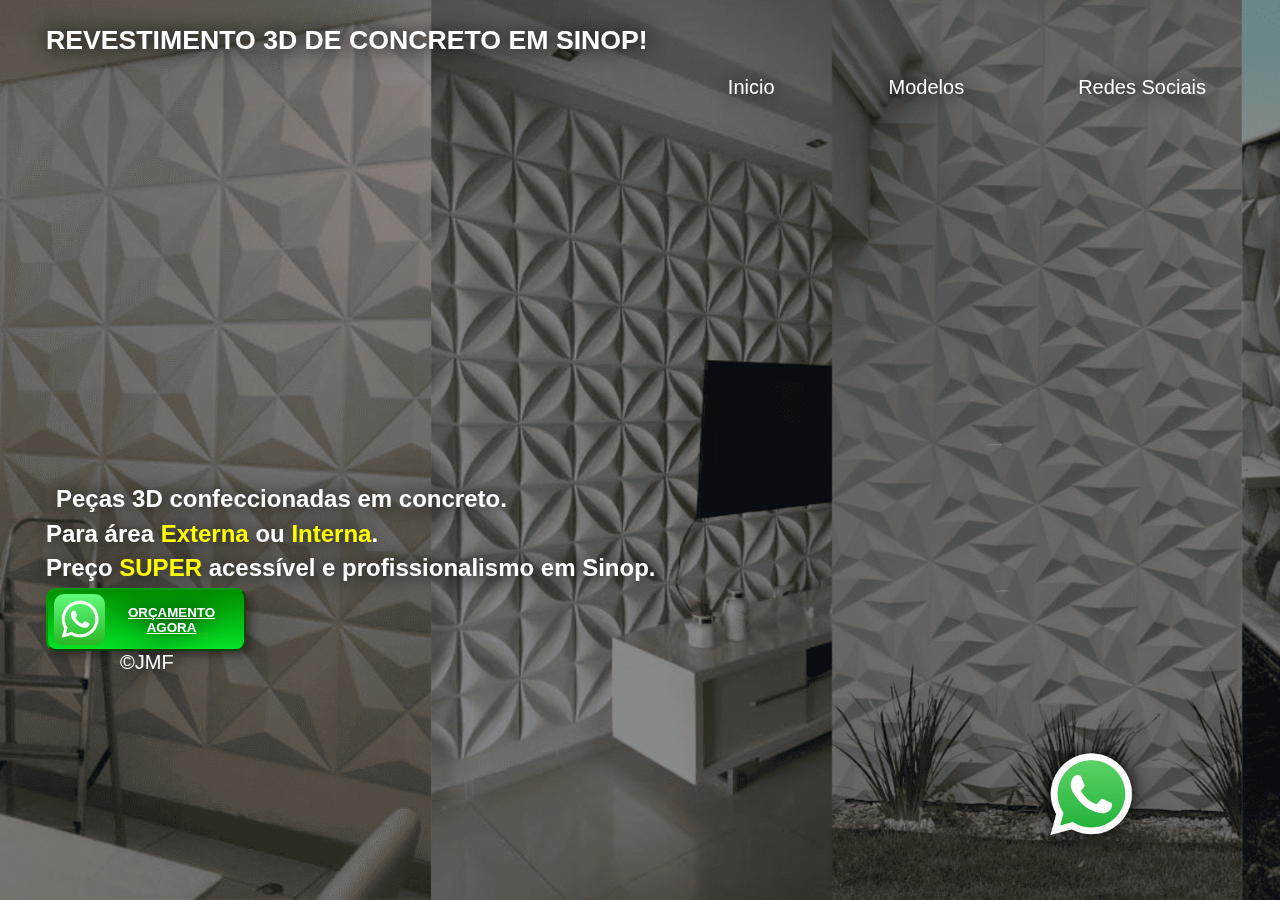
<file: sitedevenda3d/index.html>
<html>
    <head>
        <meta name="viewport" content="width=device-width, initial-scale=1"/>
        <link rel="stylesheet" href="style.css">
        <title>JMF</title>
        <meta charset="utf-8"/>
    </head>

    <body>
        <h1><b>REVESTIMENTO 3D DE CONCRETO EM SINOP!</b></h1>


    <div id="navegação">
        <nav>
            <a id="barra" href="index.html">Inicio</a>
            <a id="barra" href="./modelos.html">Modelos</a>
            <a id="barra" href="./redessociais.html">Redes Sociais</a>
        </nav>
    </div>




        <h2 id="primeiroparagrafo">Peças 3D confeccionadas em concreto.</h2>

        <h2>Para área <span class="destaque">Externa</span> ou <span class="destaque">Interna</span>.</h2>

        <h2>Preço <span class="destaque">SUPER</span> acessível e profissionalismo em Sinop.</h2>

        <button><img src="whatsapp.png" id="whatsapp"/><a href="https://wa.me/556692150638?text=Ol%C3%A1,%20tudo%20bem?%20Vi%20um%20an%C3%BAncio%20sobre%20revestimento%20em%203D,%20gostaria%20de%20fazer%20um%20or%C3%A7amento!"><b>ORÇAMENTO AGORA</b></a></button>

        <a id="contact" href="https://wa.me/556692150638?text=Ol%C3%A1,%20tudo%20bem?%20Vi%20um%20an%C3%BAncio%20sobre%20revestimento%20em%203D,%20gostaria%20de%20fazer%20um%20or%C3%A7amento!"><img id="contato" src="WhatsApp-Logo.png"/></a>

        <p id="copy">&copy;JMF</p>
    </body>
</html>
</file>
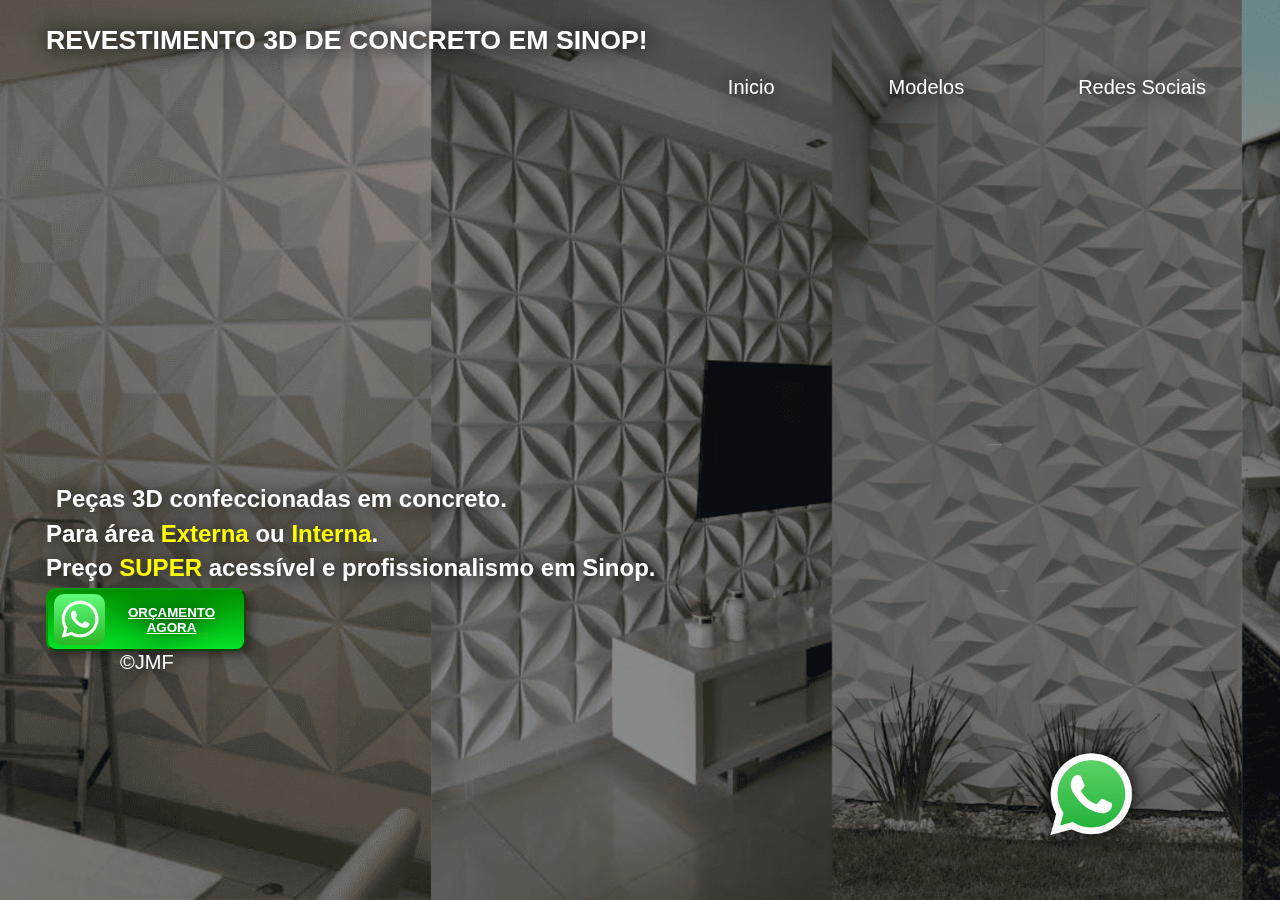
<file: sitedevenda3d/JMF Revestimentos.html>
<html>
    <head>
        <meta name="viewport" content="width=device-width, initial-scale=1"/>
        <link rel="stylesheet" href="style.css">
        <title>JMF</title>
    </head>

    <body>
        <h1><b>REVESTIMENTO 3D DE CONCRETO EM SINOP!</b></h1>


    <div id="navegação">
        <nav>
            <a id="barra" href="file:///C:/Users/J%C3%BAlio/Documents/GitHub/JMF/sitedevenda3d/JMF%20Revestimentos.html">Inicio</a>
            <a id="barra" href="file:///C:/Users/J%C3%BAlio/Documents/GitHub/JMF/sitedevenda3d/modelos.html">Modelos</a>
            <a id="barra" href="file:///C:/Users/J%C3%BAlio/Documents/GitHub/JMF/sitedevenda3d/redessociais.html">Redes Sociais</a>
        </nav>
    </div>




        <h2 id="primeiroparagrafo">Peças 3D confeccionadas em concreto.</h2>

        <h2>Para área <span class="destaque">Externa</span> ou <span class="destaque">Interna</span>.</h2>

        <h2>Preço <span class="destaque">SUPER</span> acessível e profissionalismo em Sinop.</h2>

        <button><img src="whatsapp.png" id="whatsapp"/><a href="https://wa.me/556692150638?text=Ol%C3%A1,%20tudo%20bem?%20Vi%20um%20an%C3%BAncio%20sobre%20revestimento%20em%203D,%20gostaria%20de%20fazer%20um%20or%C3%A7amento!"><b>ORÇAMENTO AGORA</b></a></button>

        <a id="contact" href="https://wa.me/556692150638?text=Ol%C3%A1,%20tudo%20bem?%20Vi%20um%20an%C3%BAncio%20sobre%20revestimento%20em%203D,%20gostaria%20de%20fazer%20um%20or%C3%A7amento!"><img id="contato" src="WhatsApp-Logo.png"/></a>

        <p id="copy">&copy;JMF</p>
    </body>
</html>
</file>
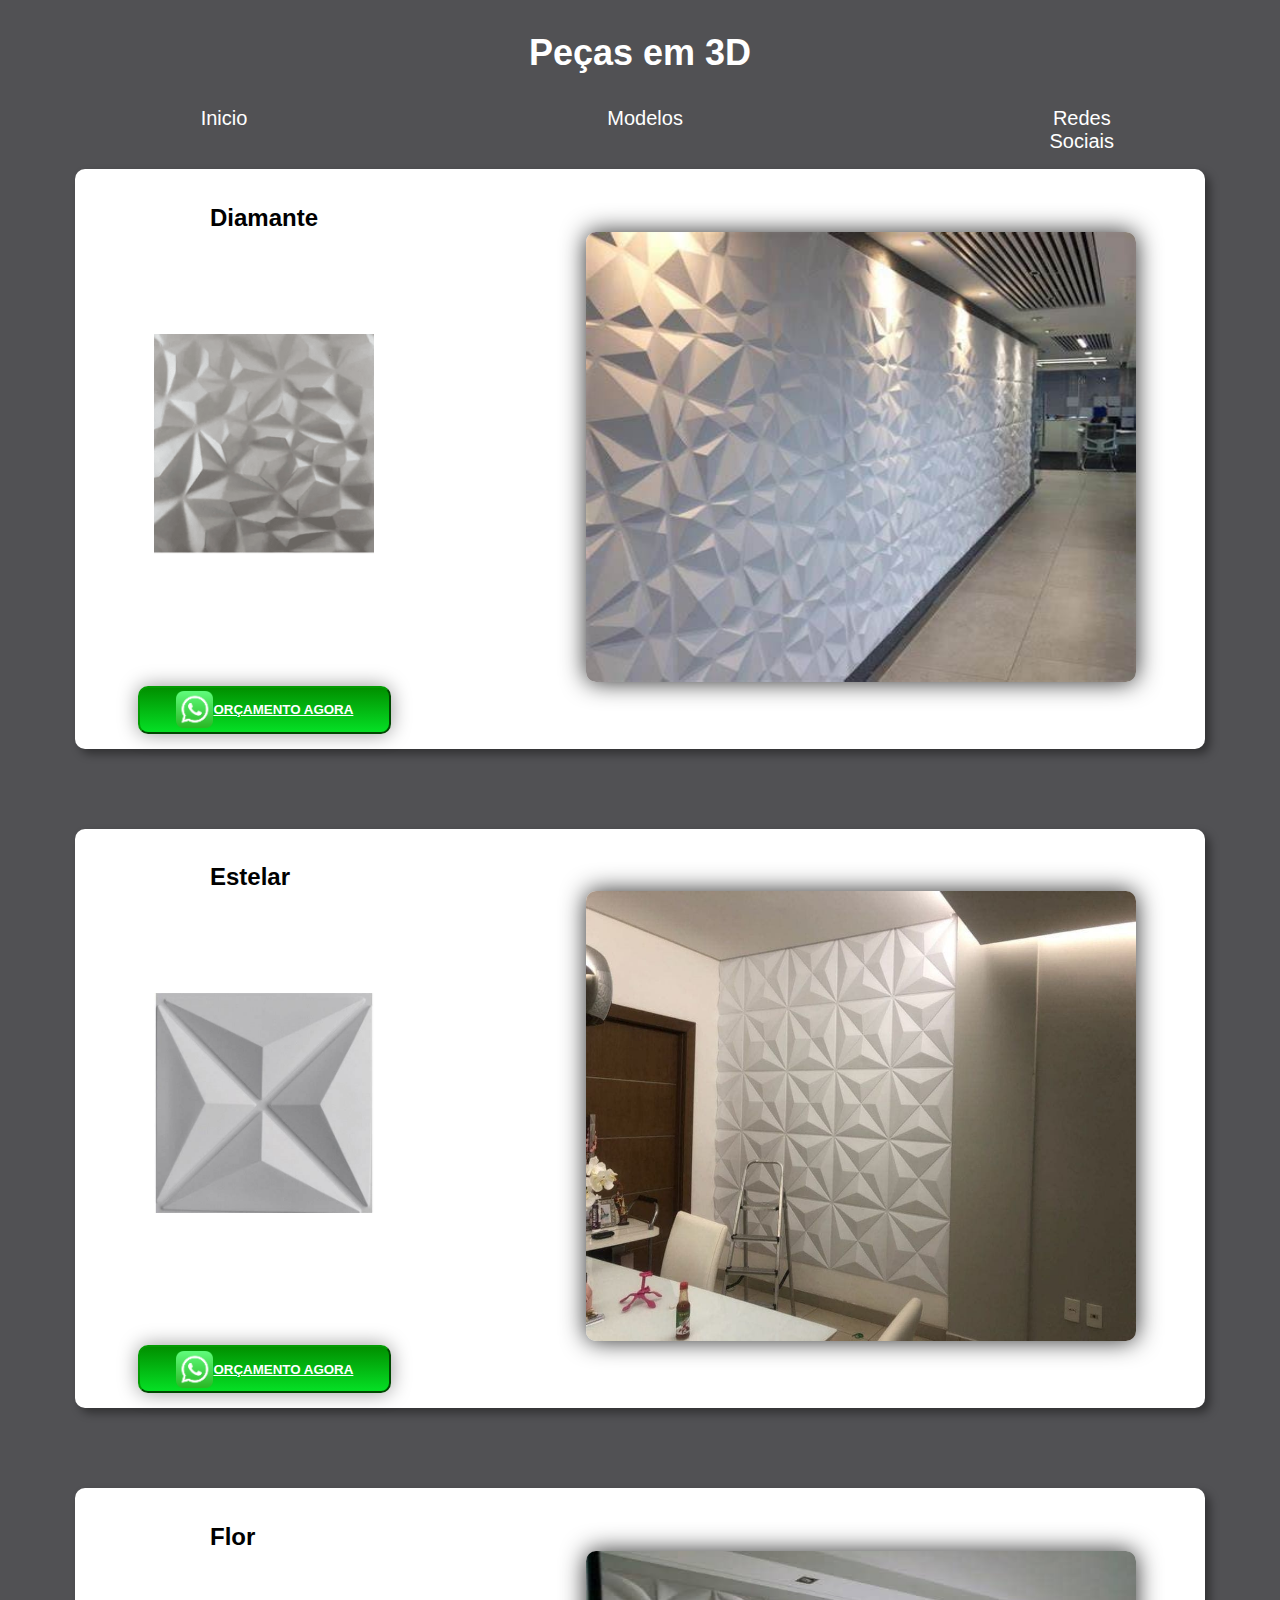
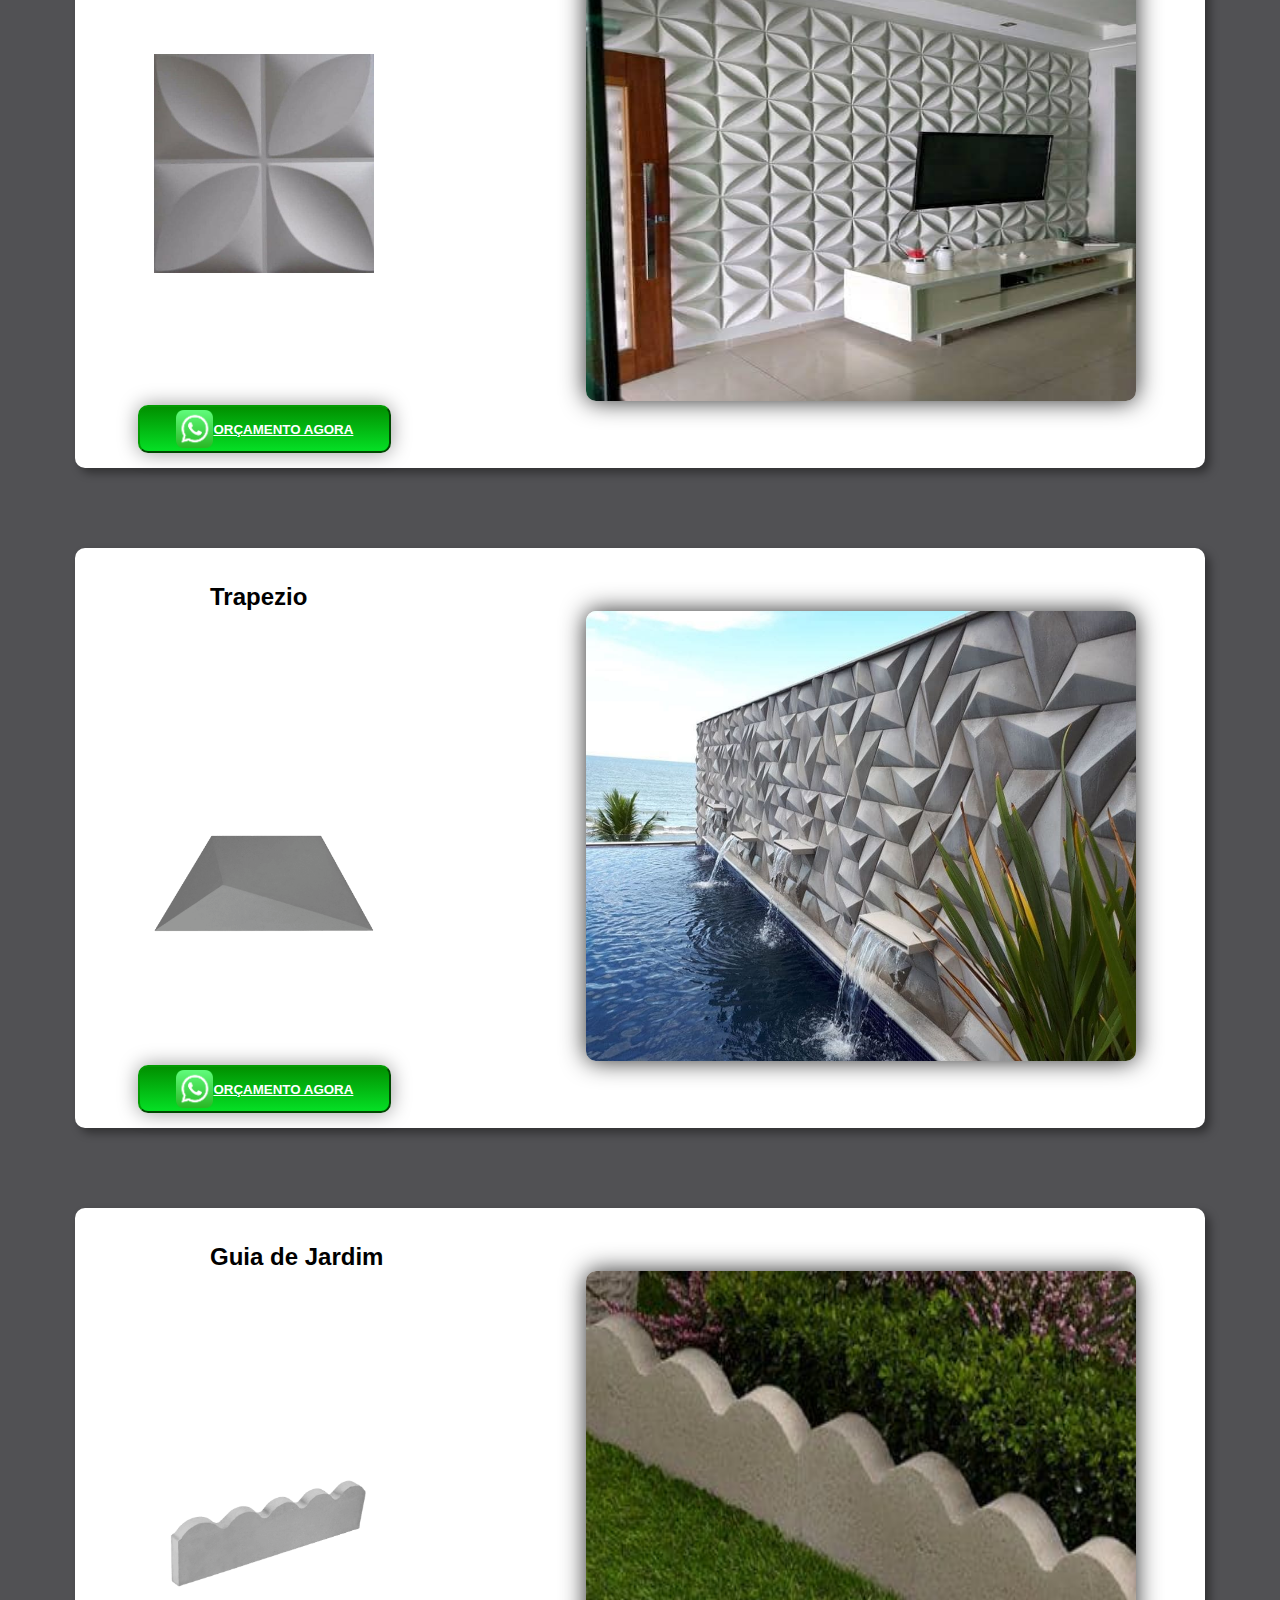
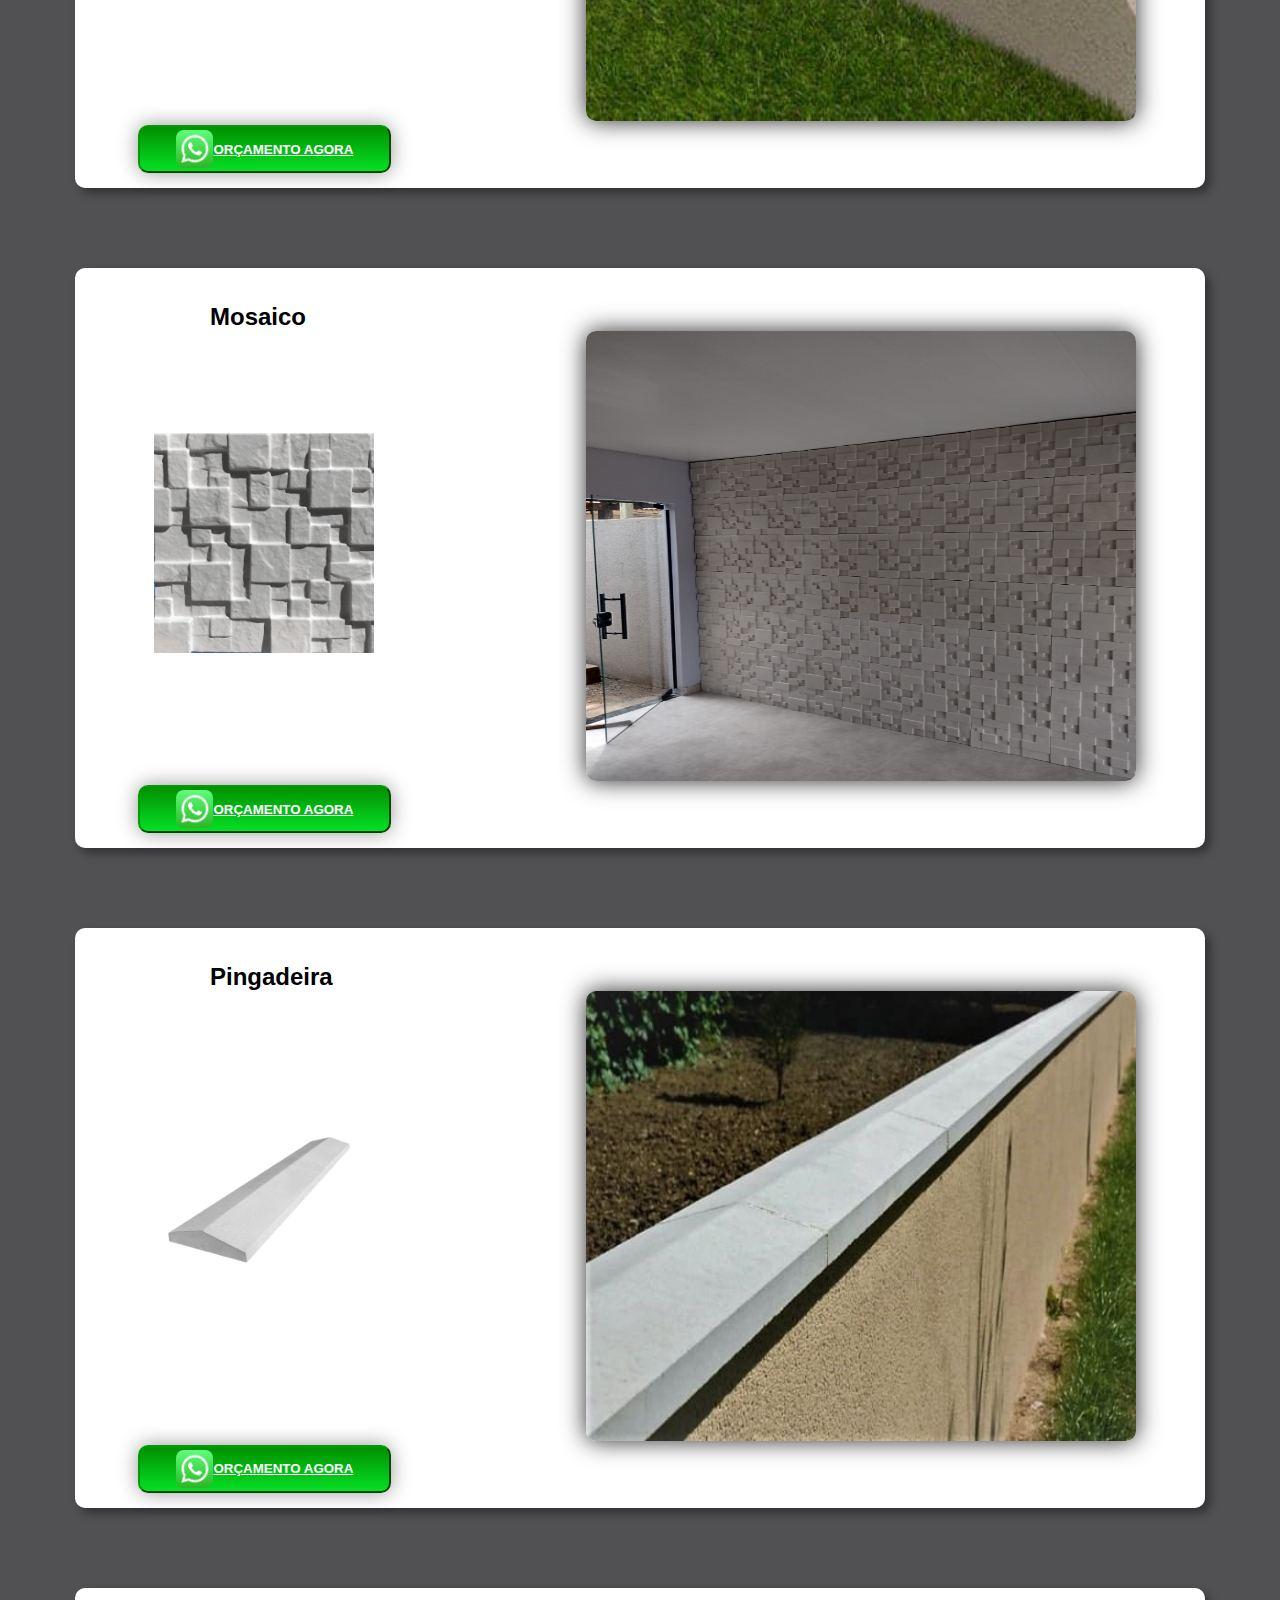
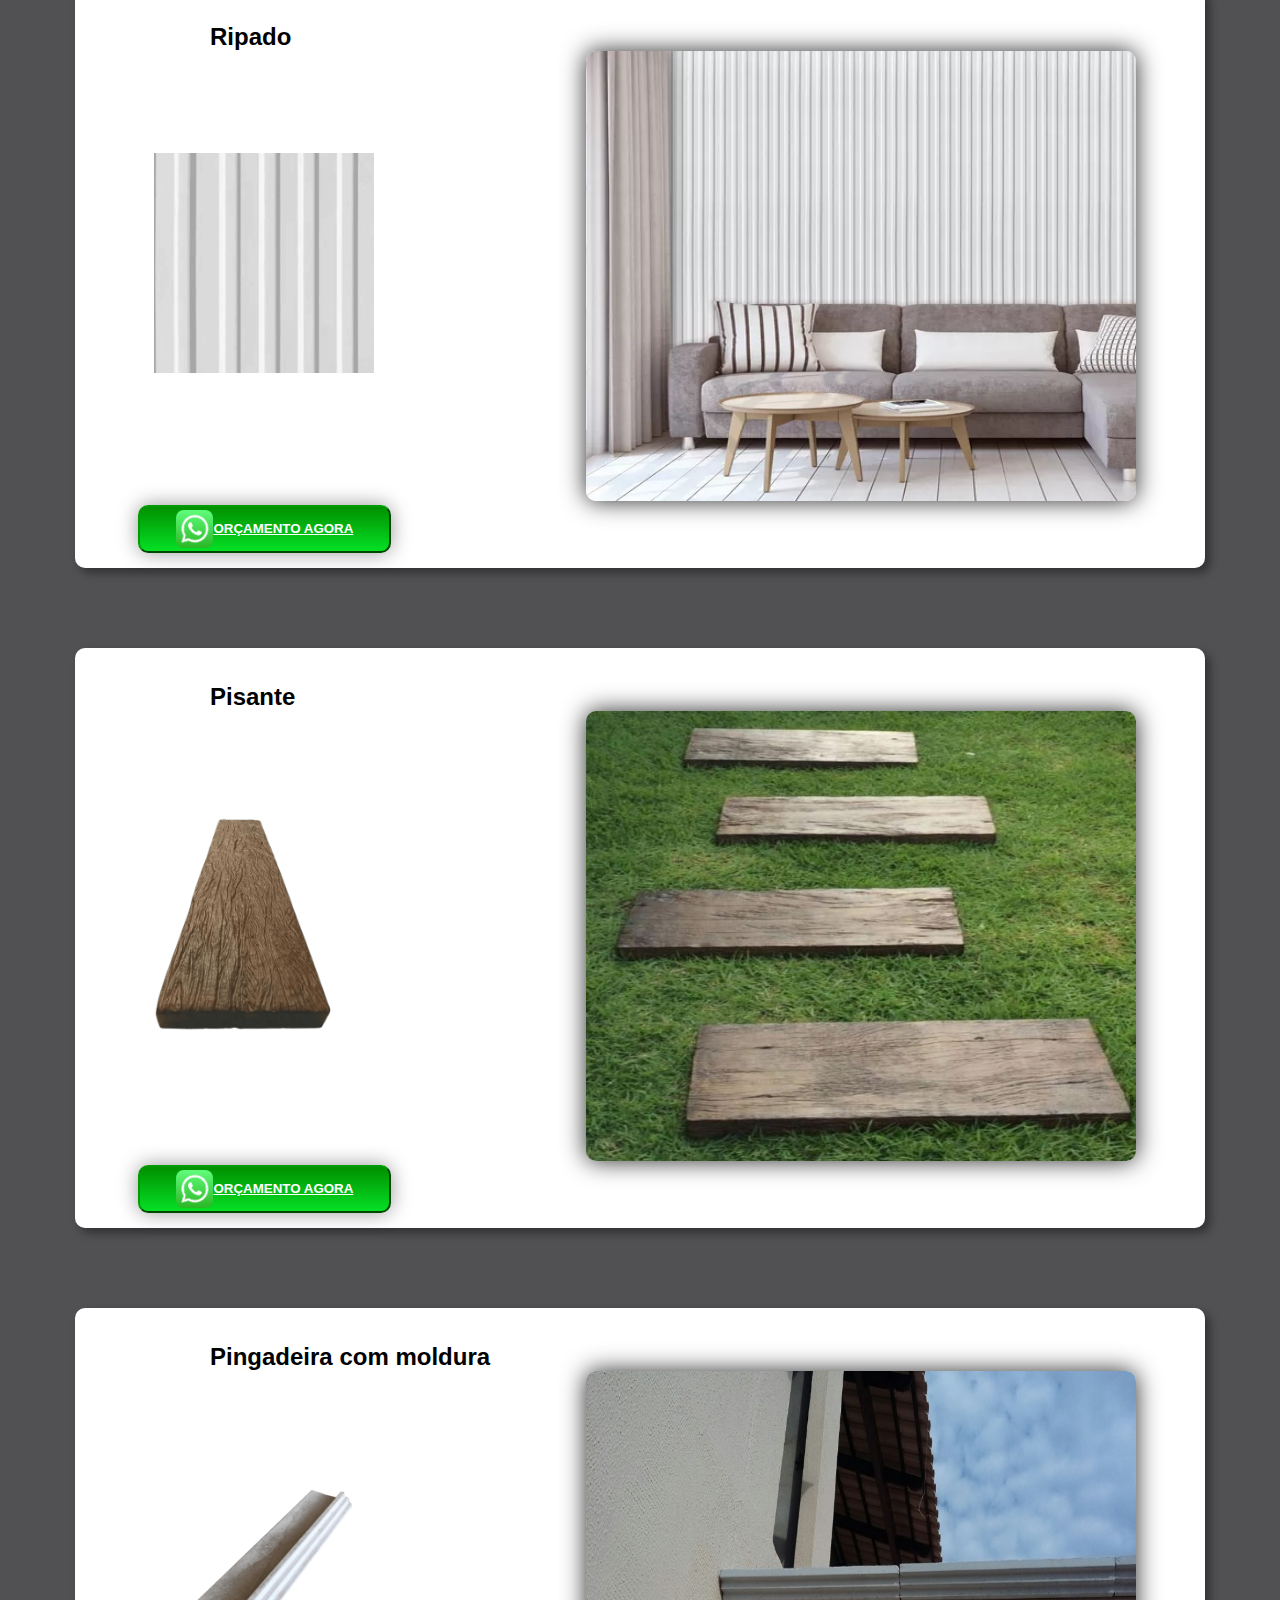
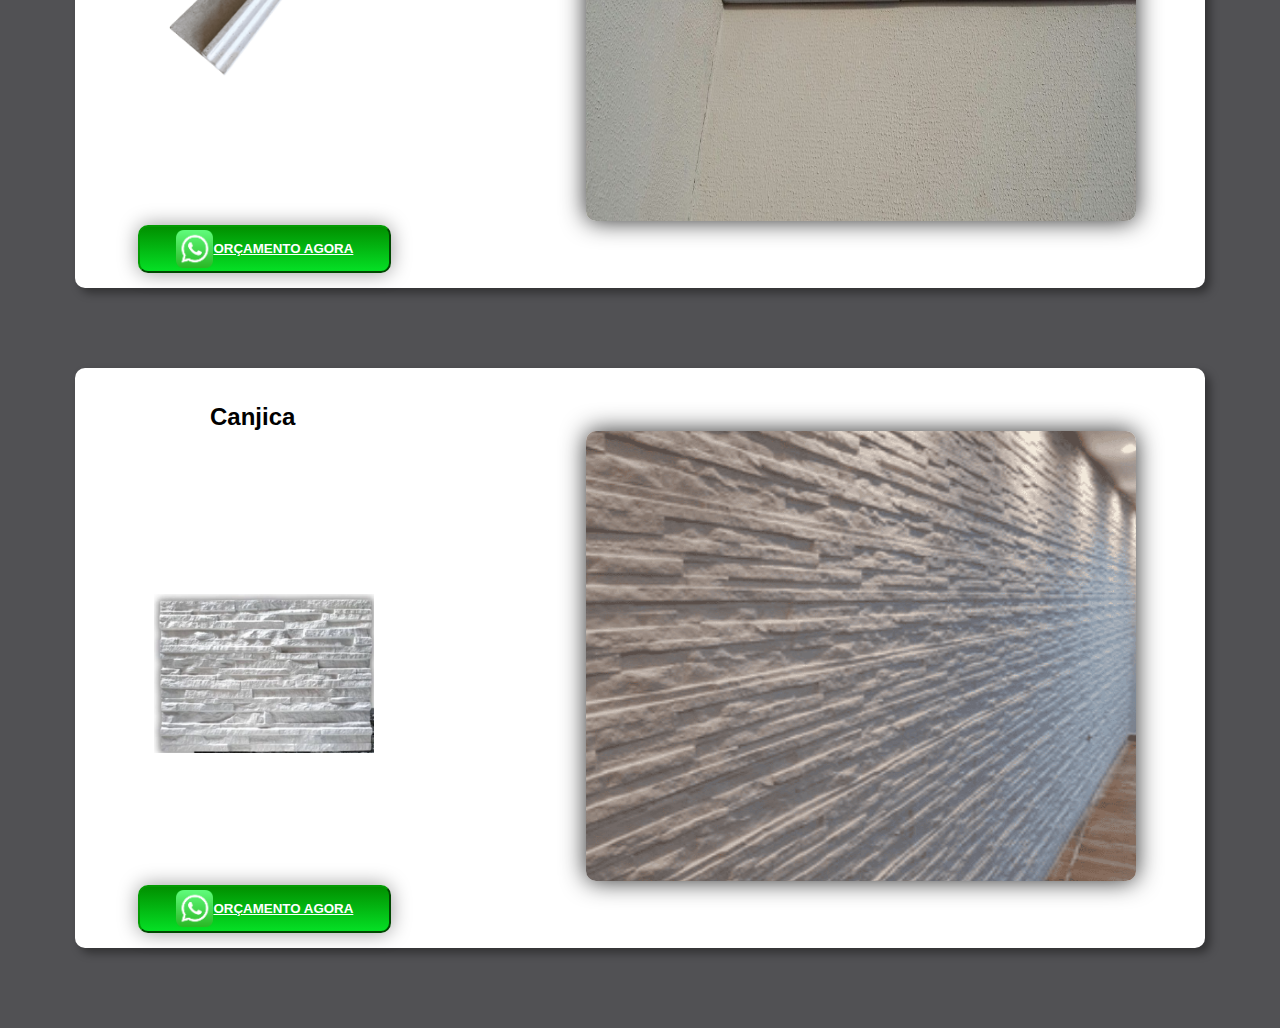
<file: sitedevenda3d/modelos.html>
<html>
    <head>
        <meta name="viewport" content="width=device-width, initial-scale=1"/>
        <link rel="stylesheet" href="modelos.css">
        <meta charset="utf-8"/>
    </head>

    <body>
        <h1>Peças em 3D</h1>
        <nav id="navegação">
            <a id="barra" href="./index.html">Inicio</a>
            <a id="barra" href="./modelos.html">Modelos</a>
            <a id="barra" href="./redessociais.html">Redes Sociais</a>
        </nav>

        <section>
            
                <div id="diamante">
                    <h2>Diamante</h2>
                    <img id="formas" src="diamanteforma.png"/>
                    <img id="peças" src="peçadiamante.jpg"/>
                    <button><img src="whatsapp.png" id="whatsapp"/><a href="https://wa.me/556692150638?text=Ol%C3%A1,%20tudo%20bem?%20Vi%20um%20an%C3%BAncio%20sobre%20revestimento%20em%203D,%20gostaria%20de%20fazer%20um%20or%C3%A7amento!"><b>ORÇAMENTO AGORA</b></a></button>
                </div>
            
                <div id="estelar">
                    <h2>Estelar</h2>
                    <img id="formas" src="estelarforma.jpg"/>
                    <img id="peças" src="peçaestelar.jpeg"/>
                    <button><img src="whatsapp.png" id="whatsapp"/><a href="https://wa.me/556692150638?text=Ol%C3%A1,%20tudo%20bem?%20Vi%20um%20an%C3%BAncio%20sobre%20revestimento%20em%203D,%20gostaria%20de%20fazer%20um%20or%C3%A7amento!"><b>ORÇAMENTO AGORA</b></a></button>
                </div>

                <div id="flor">
                    <h2>Flor</h2>
                    <img id="formas" src="florforma.jpg"/>
                    <img id="peças" src="peçaflor.jpeg"/>
                    <button><img src="whatsapp.png" id="whatsapp"/><a href="https://wa.me/556692150638?text=Ol%C3%A1,%20tudo%20bem?%20Vi%20um%20an%C3%BAncio%20sobre%20revestimento%20em%203D,%20gostaria%20de%20fazer%20um%20or%C3%A7amento!"><b>ORÇAMENTO AGORA</b></a></button>

                </div>

            <div id="trapezio">
                <h2>Trapezio</h2>
                <img id="formas" src="trapezioforma.png"/>
                <img id="peças" src="peçacatavento.jpg"/>
                <button><img src="whatsapp.png" id="whatsapp"/><a href="https://wa.me/556692150638?text=Ol%C3%A1,%20tudo%20bem?%20Vi%20um%20an%C3%BAncio%20sobre%20revestimento%20em%203D,%20gostaria%20de%20fazer%20um%20or%C3%A7amento!"><b>ORÇAMENTO AGORA</b></a></button>

            </div>

            <div id="guiadejardim">
                <h2>Guia de Jardim</h2>
                <img id="formas" src="guiadejardimforma.png"/>
                <img id="peças" src="peçaguiadejardim.jpg"/>
                <button><img src="whatsapp.png" id="whatsapp"/><a href="https://wa.me/556692150638?text=Ol%C3%A1,%20tudo%20bem?%20Vi%20um%20an%C3%BAncio%20sobre%20revestimento%20em%203D,%20gostaria%20de%20fazer%20um%20or%C3%A7amento!"><b>ORÇAMENTO AGORA</b></a></button>

            </div>

            <div id="mosaico">
                <h2>Mosaico</h2>
                <img id="formas" src="mosaicoforma.png"/>
                <img id="peças" src="peçamosaico.jpeg"/>
                <button><img src="whatsapp.png" id="whatsapp"/><a href="https://wa.me/556692150638?text=Ol%C3%A1,%20tudo%20bem?%20Vi%20um%20an%C3%BAncio%20sobre%20revestimento%20em%203D,%20gostaria%20de%20fazer%20um%20or%C3%A7amento!"><b>ORÇAMENTO AGORA</b></a></button>

            </div>

            <div id="pingadeira">
                <h2>Pingadeira</h2>
                <img id="formas" src="pingadeiraforma.png"/>
                <img id="peças" src="peçapingadeira.jpg"/>
                <button><img src="whatsapp.png" id="whatsapp"/><a href="https://wa.me/556692150638?text=Ol%C3%A1,%20tudo%20bem?%20Vi%20um%20an%C3%BAncio%20sobre%20revestimento%20em%203D,%20gostaria%20de%20fazer%20um%20or%C3%A7amento!"><b>ORÇAMENTO AGORA</b></a></button>

            </div>

            <div id="ripado">
                <h2>Ripado</h2>
                <img id="formas" src="ripadoforma.png"/>
                <img id="peças" src="peçaripado.webp"/>
                <button><img src="whatsapp.png" id="whatsapp"/><a href="https://wa.me/556692150638?text=Ol%C3%A1,%20tudo%20bem?%20Vi%20um%20an%C3%BAncio%20sobre%20revestimento%20em%203D,%20gostaria%20de%20fazer%20um%20or%C3%A7amento!"><b>ORÇAMENTO AGORA</b></a></button>

            </div>

            <div id="pisante">
                <h2>Pisante</h2>
                <img id="formas" src="pisanteforma.png"/>
                <img id="peças" src="peçapisante.jpg"/>
                <button><img src="whatsapp.png" id="whatsapp"/><a href="https://wa.me/556692150638?text=Ol%C3%A1,%20tudo%20bem?%20Vi%20um%20an%C3%BAncio%20sobre%20revestimento%20em%203D,%20gostaria%20de%20fazer%20um%20or%C3%A7amento!"><b>ORÇAMENTO AGORA</b></a></button>
            </div>

            <div id="moldura">
                <h2>Pingadeira com moldura</h2>
                <img id="formas" src="pingadeiracommolduraforma.png"/>
                <img id="peças" src="peçapingadeiracommoldura.jpg"/>
                <button><img src="whatsapp.png" id="whatsapp"/><a href="https://wa.me/556692150638?text=Ol%C3%A1,%20tudo%20bem?%20Vi%20um%20an%C3%BAncio%20sobre%20revestimento%20em%203D,%20gostaria%20de%20fazer%20um%20or%C3%A7amento!"><b>ORÇAMENTO AGORA</b></a></button>
            
            </div>

            <div id="canjica">
                <h2>Canjica</h2>
                <img id="formas" src="canjicaforma.webp"/>
                <img id="peças" src="peçacanjica.png"/>
                <button><img src="whatsapp.png" id="whatsapp"/><a href="https://wa.me/556692150638?text=Ol%C3%A1,%20tudo%20bem?%20Vi%20um%20an%C3%BAncio%20sobre%20revestimento%20em%203D,%20gostaria%20de%20fazer%20um%20or%C3%A7amento!"><b>ORÇAMENTO AGORA</b></a></button>
            </div>   
   
        </section>
    </body>
</html>
</file>
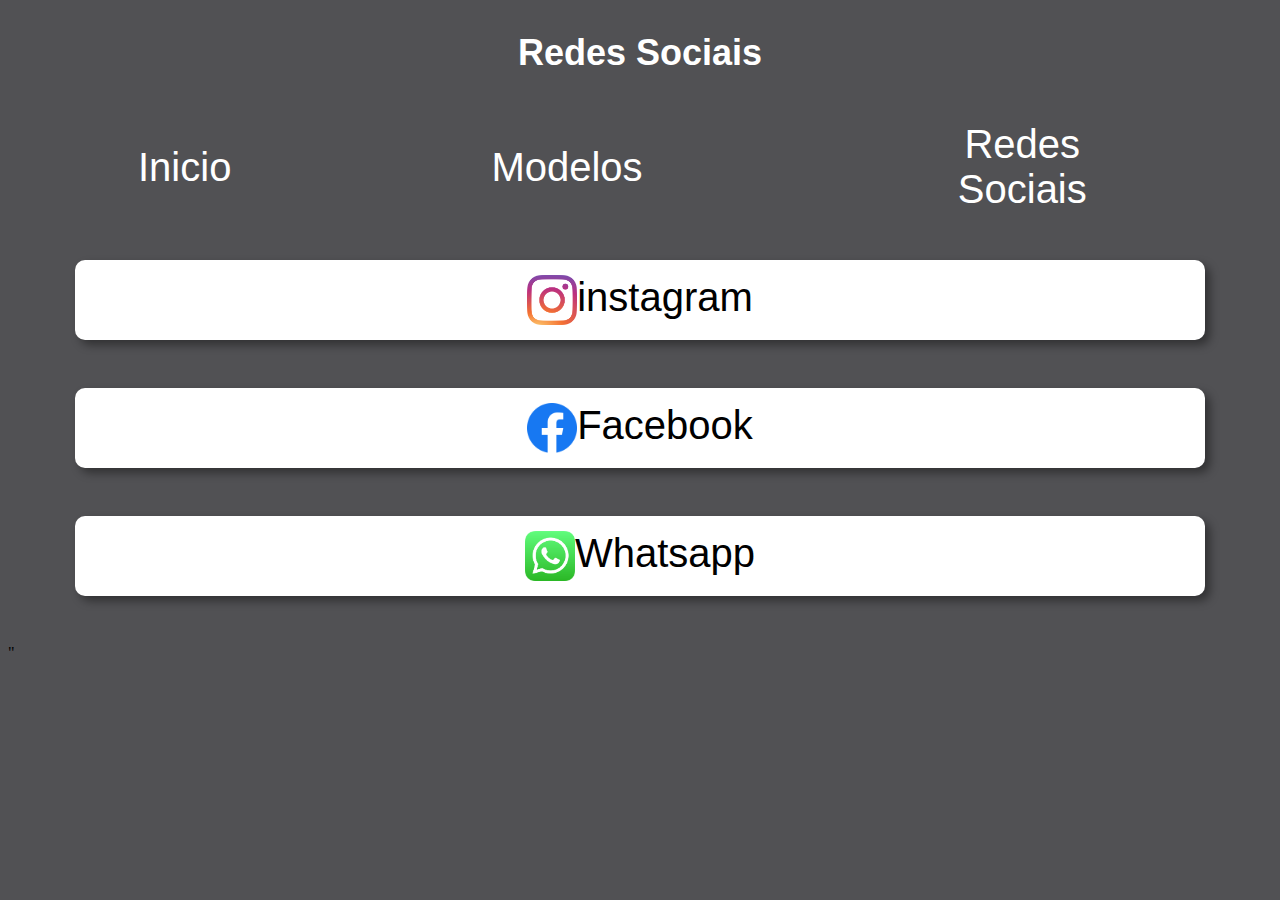
<file: sitedevenda3d/redessociais.html>
<html>
    <head>
        <meta name="viewport" content="width=device-width, initial-scale=1"/>
        <link rel="stylesheet" href="redessocial.css">
        <meta charset="utf-8"/>
    </head>

    <body>
        <h1>Redes Sociais</h1>
        <nav id="navegação  ">
            <a id="barra" href="./index.html">Inicio</a>
            <a id="barra" href="./modelos.html">Modelos</a>
            <a id="barra" href="./redessociais.html">Redes Sociais</a>
        </nav>

        <a id="link" href="https://www.instagram.com/artefato2022/"><img src="instagram.png"/>instagram</a>

        <a id="link" href="https://www.facebook.com/marcos.fernandes.984"><img src="facebook.png"/>Facebook</a>

        <a id="link" href="https://wa.me/556692150638?text=Ol%C3%A1,%20tudo%20bem?%20Vi%20um%20an%C3%BAncio%20sobre%20revestimento%20em%203D,%20gostaria%20de%20fazer%20um%20or%C3%A7amento!"><img src="whatsapp.png"/>Whatsapp</a>"
    </body>

</html>
</file>
<file: sitedevenda3d/style.css>
@media screen and (max-width: 600px){


    /*==========================INICIO DA PAGINA DO MOBILE======================================*/


    @import url('https://fonts.googleapis.com/css2?family=Rubik:ital,wght@0,300..900;1,300..900&display=swap');
    body{
        background: rgb(68,12,131);
        background: linear-gradient(90deg, rgba(68,12,131,1) 0%, rgba(12,12,68,1) 50%, rgba(24,3,164,1) 100%);
        background-image: url(backgroundimgmobile.png);    
        background-size: cover;
        background-repeat: no-repeat;
        overflow-x: hidden;
    }

    #contact{
        display: none;
    }
    
    h1{
        filter: drop-shadow(0 0 20px black);
        margin-left: 0.5rem;
        width: 50vw;
        margin-top: 2rem;
        margin-bottom: 0;
        font-size: 36px;
        font-family: "Rubik", sans-serif;
        color: white;
    }
    h2{
        filter: drop-shadow(0 0 20px black);
        margin-left: 0.5rem;
        margin-top: 0.5rem;
        margin-bottom: 0.5rem;
        font-size: 19px;
        color: white;
        font-family: "Rubik", sans-serif;
    }
    nav{
        display: flex;
        width: 100vw;
        height: 20px;
        flex-direction: column;
    }

    button{
        margin-left: 3rem;
        font-family: "Rubik", sans-serif;
    }
    .destaque{
        color: yellow;
    }
    #whatsapp{
        height: 90%;
    }
    button{
        align-items: center;
        justify-content: center;
        display: flex;
        width: 278px;
        height: 3rem;
        background: rgb(5,224,37);
        background: linear-gradient(0deg, rgba(5,224,37,1) 0%, rgba(1,144,0,1) 100%);
        border-radius: 10px;
        border-color: rgb(3, 155, 3);
        box-shadow: 5px 5px 10px rgba(0, 0, 0, 0.4);
        color: white;
    }
    a{
        color: white;
    }
    
    #primeiroparagrafo{
        margin-top: 19rem;
        
    }
    p{
       
        margin-top: 0;
        font-size: 15pt;
        font-family: "Rubik", sans-serif;
    }
    #barra{
        margin-top: 3rem;
        margin-left: 0.5rem;
        border-radius: 50px;
        text-align: center;
        height: 30vh;
        font-size: 20pt;
        font-family: 'Gill Sans', 'Gill Sans MT', Calibri, 'Trebuchet MS', sans-serif;
        margin-right: 1rem;
        background-color: #8484845a;
    }

    #copy{
        font-family: "Rubik", sans-serif;
        color: white;
        margin-left: 10rem;
        font-size: 18pt;
    }
    /*=========================================================================================*/
}












@media screen and (min-width: 600px){

    /*=========================================INCIO DA PAGINA NO PC============================================*/
   @import url('https://fonts.googleapis.com/css2?family=Rubik:ital,wght@0,300..900;1,300..900&display=swap');

    body{
        background: rgb(68,12,131);
        background: linear-gradient(90deg, rgba(68,12,131,1) 0%, rgba(12,12,68,1) 50%, rgba(24,3,164,1) 100%);
        background-image: url(backgroundimg.png);    
        background-size: cover;
        overflow: hidden;
    }

    #contact{
        width: 200px;
        right: 5%;
        bottom: 4rem;
        position: fixed;
    }

    #contato{
        width: 150px;
        cursor: pointer;
        transform: scale(1);
        transition: .5s cubic-bezier(0.175, 0.885, 0.32, 1.275);
    }

    #contato:hover{
        transform: scale(1.1);
        filter: drop-shadow(0 0 20px white);
    }


    h1{

        margin-left: 3%;
        margin-top: 2%;
        margin-bottom: 0;
        font-size: 20pt;
        font-family: "Rubik", sans-serif;
        color: white;
        filter: drop-shadow(0 0 10px black);
    }
    h2{
        filter: drop-shadow(0 0 10px black);
        margin-left: 3%;
        margin-top: 0.5%;
        margin-bottom: 0.5%;
        font-size: 18pt;
        color: white;
        font-family: "Rubik", sans-serif;
    }
    nav{
        display: flex;

    }
    button{
        margin-left: 3%;
        font-family: "Rubik", sans-serif;
        transform: scale(1);
        transition: 0.5s cubic-bezier(0.165, 0.84, 0.44, 1);
    }

    button:hover{
        transform: scale(1.1);
        box-shadow: 0 0 20px white;
    }
    #inputcomentario{
        margin-left: 2rem;
    }
    .destaque{
        color: yellow;
    }
    #whatsapp{

        height: 90%;
    }
    button{
        align-items: center;
        justify-content: center;
        display: flex;
        width: 200px;
        height: 7vh;
        background: rgb(5,224,37);
        background: linear-gradient(0deg, rgba(5,224,37,1) 0%, rgba(1,144,0,1) 100%);
        border-radius: 10px;
        border-color: rgb(3, 155, 3);
        box-shadow: 5px 5px 10px rgba(0, 0, 0, 0.4);
        color: white;
    }
    a{
        filter: drop-shadow(0 0 10px black);
        color: white;
    }
    #navegação{
        display: flex;
        justify-content: flex-end;
    }
    #primeiroparagrafo{
        margin-top: 23.5rem;
        margin-left: 3rem;
    }       
    p{
        filter: drop-shadow(0 0 10px black);    
        margin-left: 3rem;
        margin-top: 0;
        font-size: 15pt;
        font-family: "Rubik", sans-serif;
    }
    #barra{
        filter: drop-shadow(0 0 10px black);
        margin-top: 20px;
        margin-left: 3rem;
        text-align: left;
        font-size: 15pt;
        font-family: "Rubik", sans-serif;
        margin-right: 1rem;
        position: relative;
        padding: 0px 50px 10px 0;
        text-decoration: none;
        transition: .3s ease-in-out ;

    }
    nav #barra:hover{
        color: yellow;
    }

    #copy{
        font-family: "Rubik", sans-serif;
        color: white;
        margin-left: 7rem;
    } 

    /*========================================================================================*/
}
</file>
<file: sitedevenda3d/modelos.css>
@media screen and (max-width: 600px){
    @import url('https://fonts.googleapis.com/css2?family=Rubik:ital,wght@0,300..900;1,300..900&display=swap');
    body{
        background-color: #515154;
        overflow-x: hidden;
        width: 100vw;
    }
    #formas{
        width: 100px;
        margin-bottom: 3.5rem;
        margin-top: 0;
    }
    #peças{
        width: 90%;
        height: 95%;
        margin-bottom: 2rem;
        box-shadow: 0 0 25px rgb(41, 41, 41);
        border-radius: 10px;
    }
    h1{
        font-family: "Rubik", sans-serif;
        color: white;
        text-align: center;
        width: 100vw;
        margin-top: 2rem;
        margin-bottom: 0;
    }
    h2{
        font-family: "Rubik", sans-serif;
        color: black;
        margin-bottom: 0.5rem;   
        margin-top: 0;  
        width: 50vw;     
    }
    
    #navegação{
        width: 100vw;
        
    }

    section{
        width: 50vw;
    }

    #canjica{
        display: flex;
        text-align: center;
        justify-content: center;
        align-items: center;
        flex-direction: column;
        background-color: white;
        border-radius: 10px;
        padding: 10px;
        width: 90vw;
        margin-bottom: 3rem;
        margin-top: 1rem;
        box-shadow: 5px 5px 10px rgba(0, 0, 0, 0.4);
    }

    #diamante{
        display: flex;
        text-align: center;
        justify-content: center;
        align-items: center;
        flex-direction: column;
        background-color: white;
        border-radius: 10px;
        padding: 10px;
        width: 90vw;
        margin-bottom: 3rem;
        margin-top: 1rem;
        box-shadow: 5px 5px 10px rgba(0, 0, 0, 0.4);
    }

    #estelar{
        display: flex;
        text-align: center;
        justify-content: center;
        align-items: center;
        flex-direction: column;
        background-color: white;
        border-radius: 10px;
        padding: 10px;
        width: 90vw;
        margin-bottom: 3rem;
        margin-top: 1rem;
        box-shadow: 5px 5px 10px rgba(0, 0, 0, 0.4);
    }

    #flor{
        display: flex;
        text-align: center;
        justify-content: center;
        align-items: center;
        flex-direction: column;
        background-color: white;
        border-radius: 10px;
        padding: 10px;
        width: 90vw;
        margin-bottom: 3rem;
        margin-top: 1rem;
        box-shadow: 5px 5px 10px rgba(0, 0, 0, 0.4);
    }

    #trapezio{
        display: flex;
        text-align: center;
        justify-content: center;
        align-items: center;
        flex-direction: column;
        background-color: white;
        border-radius: 10px;
        padding: 10px;
        width: 90vw;
        margin-bottom: 3rem;
        margin-top: 1rem;
        box-shadow: 5px 5px 10px rgba(0, 0, 0, 0.4);
    }

    #guiadejardim{
        display: flex;
        text-align: center;
        justify-content: center;
        align-items: center;
        flex-direction: column;
        background-color: white;
        border-radius: 10px;
        padding: 10px;
        width: 90vw;
        margin-bottom: 3rem;
        margin-top: 1rem;
        box-shadow: 5px 5px 10px rgba(0, 0, 0, 0.4);
    }

    #mosaico{
        display: flex;
        text-align: center;
        justify-content: center;
        align-items: center;
        flex-direction: column;
        background-color: white;
        border-radius: 10px;
        padding: 10px;
        width: 90vw;
        margin-bottom: 3rem;
        margin-top: 1rem;
        box-shadow: 5px 5px 10px rgba(0, 0, 0, 0.4);
    }

    #pingadeira{
        display: flex;
        text-align: center;
        justify-content: center;
        align-items: center;
        flex-direction: column;
        background-color: white;
        border-radius: 10px;
        padding: 10px;
        width: 90vw;
        margin-bottom: 3rem;
        margin-top: 1rem;
        box-shadow: 5px 5px 10px rgba(0, 0, 0, 0.4);
    }

    #ripado{
        display: flex;
        text-align: center;
        justify-content: center;
        align-items: center;
        flex-direction: column;
        background-color: white;
        border-radius: 10px;
        padding: 10px;
        width: 90vw;
        margin-bottom: 3rem;
        margin-top: 1rem;
        box-shadow: 5px 5px 10px rgba(0, 0, 0, 0.4);
    }

    #pisante{
        display: flex;
        text-align: center;
        justify-content: center;
        align-items: center;
        flex-direction: column;
        background-color: white;
        border-radius: 10px;
        padding: 10px;
        width: 90vw;
        margin-bottom: 3rem;
        margin-top: 1rem;
        box-shadow: 5px 5px 10px rgba(0, 0, 0, 0.4);
    }

    #moldura{
        display: flex;
        justify-content: center;
        align-items: center;
        flex-direction: column;
        text-align: center;
        background-color: white;
        border-radius: 10px;
        padding: 10px;
        width: 90vw;
        margin-bottom: 3rem;
        margin-top: 1rem;
        box-shadow: 5px 5px 10px rgba(0, 0, 0, 0.4);  
    }

    #barra{
        margin-top: 20px;
        text-align: center;
        margin-top: 2rem;
        font-size: 18pt;
        color: white;
        padding: 0px 0 10px 0;
        display: flex;
        justify-content: center;
        align-items: center;
        flex-direction: column;
        background-color: #8484845a;
        margin-bottom: 3rem;
        height: 50px;
        width: 96vw;
        border-radius: 50px;
        font-family: 'Gill Sans', 'Gill Sans MT', Calibri, 'Trebuchet MS', sans-serif;
    }
    

    button{
            align-items: center;
            justify-content: center;
            display: flex;
            width: 62vw;
            height: 3.5rem;
            background: rgb(5,224,37);
            background: linear-gradient(0deg, rgba(5,224,37,1) 0%, rgba(1,144,0,1) 100%);
            border-radius: 10px;
            border-color: rgb(3, 155, 3);
            box-shadow: 5px 5px 10px rgba(0, 0, 0, 0.4);
            color: white;
    }
    a{
        color: white;
    }

    #whatsapp{

            height: 90%;
    }
}











@media screen and (min-width: 600px){
  @import url('https://fonts.googleapis.com/css2?family=Rubik:ital,wght@0,300..900;1,300..900&display=swap');
    body{
        background-color: #515154;
        overflow-x: hidden;
    }
    #formas{
        width: 20%;
        margin-right: 7rem;
        margin-bottom: 8rem;
        margin-top: 0;
        margin-left: 4rem
    }
    #peças{
        width: 550px;
        height: 450px;
        margin-left: 6rem;
        box-shadow: 0 0 25px rgb(41, 41, 41);
        border-radius: 10px;
    }
    h1{
        font-family: "Rubik", sans-serif;
        color: white;
        font-size: 27pt;
        margin-top: 2rem;
        margin-bottom: 0;
        text-align: center;
    }
    h2{
        font-family: "Rubik", sans-serif;
        color: black;
        margin-left: 7.5rem;
        margin-bottom: 0rem;          
    }


    h3{
        margin-left: 6rem;
    }

    #canjica{
        background-color: white;
        border-radius: 10px;
        padding: 15px;
        width: 1100px;
        margin: auto;
        margin-bottom: 5rem;
        margin-top: 1rem;
        box-shadow: 5px 5px 10px rgba(0, 0, 0, 0.4);
    }

    #diamante{
        background-color: white;
        border-radius: 10px;
        padding: 15px;
        width: 1100px;
        margin: auto;
        margin-bottom: 5rem;
        margin-top: 1rem;
        box-shadow: 5px 5px 10px rgba(0, 0, 0, 0.4);
    }

    #estelar{
        background-color: white;
        border-radius: 10px;
        padding: 15px;
        width: 1100px;
        margin: auto;
        margin-bottom: 5rem;
        margin-top: 1rem;
        box-shadow: 5px 5px 10px rgba(0, 0, 0, 0.4);
    }

    #flor{
        background-color: white;
        border-radius: 10px;
        padding: 15px;
        width: 1100px;
        margin: auto;
        margin-bottom: 5rem;
        margin-top: 1rem;
        box-shadow: 5px 5px 10px rgba(0, 0, 0, 0.4);
    }

    #trapezio{
        background-color: white;
        border-radius: 10px;
        padding: 15px;
        width: 1100px;
        margin: auto;
        margin-bottom: 5rem;
        margin-top: 1rem;
        box-shadow: 5px 5px 10px rgba(0, 0, 0, 0.4);
    }

    #guiadejardim{
        background-color: white;
        border-radius: 10px;
        padding: 15px;
        width: 1100px;
        margin: auto;
        margin-bottom: 5rem;
        margin-top: 1rem;
        box-shadow: 5px 5px 10px rgba(0, 0, 0, 0.4);
    }

    #mosaico{
        background-color: white;
        border-radius: 10px;
        padding: 15px;
        width: 1100px;
        margin: auto;
        margin-bottom: 5rem;
        margin-top: 1rem;
        box-shadow: 5px 5px 10px rgba(0, 0, 0, 0.4);
    }

    #pingadeira{
        background-color: white;
        border-radius: 10px;
        padding: 15px;
        width: 1100px;
        margin: auto;
        margin-bottom: 5rem;
        margin-top: 1rem;
        box-shadow: 5px 5px 10px rgba(0, 0, 0, 0.4);
    }

    #ripado{
        background-color: white;
        border-radius: 10px;
        padding: 15px;
        width: 1100px;
        margin: auto;
        margin-bottom: 5rem;
        margin-top: 1rem;
        box-shadow: 5px 5px 10px rgba(0, 0, 0, 0.4);
    }

    #pisante{
        background-color: white;
        border-radius: 10px;
        padding: 15px;
        width: 1100px;
        margin: auto;
        margin-bottom: 5rem;
        margin-top: 1rem;
        box-shadow: 5px 5px 10px rgba(0, 0, 0, 0.4);
    }

    #moldura{
        background-color: white;
        border-radius: 10px;
        padding: 15px;
        width: 1100px;
        margin: auto;
        margin-bottom: 5rem;
        margin-top: 1rem;
        box-shadow: 5px 5px 10px rgba(0, 0, 0, 0.4);  
    }

    #navegação{
        width: 100vw;
        display: flex;
        justify-content: center;
        margin: 1% 1%;
    }

    #barra{
        text-align: center;
        margin-top: 20px;
        font-size: 15pt;
        font-family: "Rubik", sans-serif;
        color: white;
        display: flex;
        position: relative; 
        text-decoration: none;
        padding: 0 180px;
        
    }
    nav #barra:hover{
        color: yellow;
    }
    
    nav{
        display: flex;
    }

    button{
        align-items: center;
        justify-content: center;
        display: flex;
        width: 23%;
        height: 3rem;
        background: rgb(5,224,37);
        background: linear-gradient(0deg, rgba(5,224,37,1) 0%, rgba(1,144,0,1) 100%);
        border-radius: 10px;
        border-color: rgb(3, 155, 3);
        box-shadow: 0 0 20px rgba(0, 0, 0, 0.4);
        color: white;
        margin-left: 3rem;
        transform: scale(1);
        transition: .5s cubic-bezier(0.075, 0.82, 0.165, 1);
    }

    button:hover{
        transform: scale(1.2);
        box-shadow: 0 0 15px rgba(0, 0, 0, 0.627);
    }
    a{
        color: white;
    }

    #whatsapp{

            height: 90%;
    }  
}
</file>
<file: sitedevenda3d/redessocial.css>
@media screen and (max-width: 600px){
    @import url('https://fonts.googleapis.com/css2?family=Rubik:ital,wght@0,300..900;1,300..900&display=swap');

    body{
        background: #515154;
        overflow-x: hidden;
    }

    h1{
        font-family: "Rubik", sans-serif;
        color: white;
        width: 100vw;
        text-align: center;
        margin-top: 2rem;
        margin-bottom: 0;
        margin-right: 0;
    }

    nav{
        text-align: center;
        margin-top: 20px;
        font-family: "Rubik", sans-serif;
        margin-left: 0rem;
        width: 100vw;
    }
    nav #barra{
        display: flex;
        color: #000000;
        font-size: 18pt;
        color: white;
        margin-bottom: 3rem;
        height: 50px;
        align-items: center;
        margin-left: 1rem;
        font-family: 'Gill Sans', 'Gill Sans MT', Calibri, 'Trebuchet MS', sans-serif;
        border-radius: 50px;
        width: 90vw;
        display: flex;
        justify-content: center;
        align-items: center;
        flex-direction: column;
        font-size: 20pt;
        font-family: 'Gill Sans', 'Gill Sans MT', Calibri, 'Trebuchet MS', sans-serif;
        background-color: #8484845a;
    }

#link{
    background-color: white;
    border-radius: 10px;
    padding: 15px;
    width: 87vw;
    margin-right: 0;
    margin-bottom: 3rem;
    margin-top: 1rem;
    box-shadow: 5px 5px 10px rgba(0, 0, 0, 0.4);  
    display: flex ;
    justify-content: center;
    text-decoration: none;
    color: black;
    font-size: 30pt;
    margin-left: 0;
    font-family: 'Gill Sans', 'Gill Sans MT', Calibri, 'Trebuchet MS', sans-serif;
    
}

img{
    width: 50px;
}
}














@media screen and (min-width: 600px){
@import url('https://fonts.googleapis.com/css2?family=Rubik:ital,wght@0,300..900;1,300..900&display=swap');

    body{
        background: #515154;
        overflow: hidden;
    }

    h1{
        font-family: "Rubik", sans-serif;
        color: white;
        font-size: 27pt;
        margin-top: 2rem;
        margin-left: 0;
        margin-bottom: 3rem;
        text-align: center;
    }

    nav{
        display: flex;
        justify-content: center;
        align-items: center;
    }

    #navegação{
        width: 100vw;
        display: flex;
        font-family: "Rubik", sans-serif;
        justify-content: center;
        margin-top: 0;
    }
    
    nav #barra{
        color: #000000;
        text-decoration: none;
        padding: 0px 130px;
        font-size: 30pt;
        color: white;
        margin-bottom: 2rem;
        align-items: center;
        font-family: 'Gill Sans', 'Gill Sans MT', Calibri, 'Trebuchet MS', sans-serif;
        text-align: center;
    }

    nav #barra:hover{
        color: yellow;
    }

#link{
    background-color: white;
    border-radius: 10px;
    padding: 15px;
    width: 1100px;
    margin: auto;
    margin-bottom: 3rem;
    margin-top: 1rem;
    box-shadow: 5px 5px 10px rgba(0, 0, 0, 0.4);  
    display: flex ;
    justify-content: center;
    text-decoration: none;
    color: black;
    font-size: 30pt;
    transform: scale(1);
    font-family: 'Gill Sans', 'Gill Sans MT', Calibri, 'Trebuchet MS', sans-serif;
    transition: .4s cubic-bezier(0.175, 0.885, 0.32, 1.275);
}

#link:hover{
    transform: scale(1.1);
    box-shadow: 0 0 10px white;
}

nav #barra:hover::after{
    width: 100%;
}
img{
    width: 50px;
}
}
</file>
